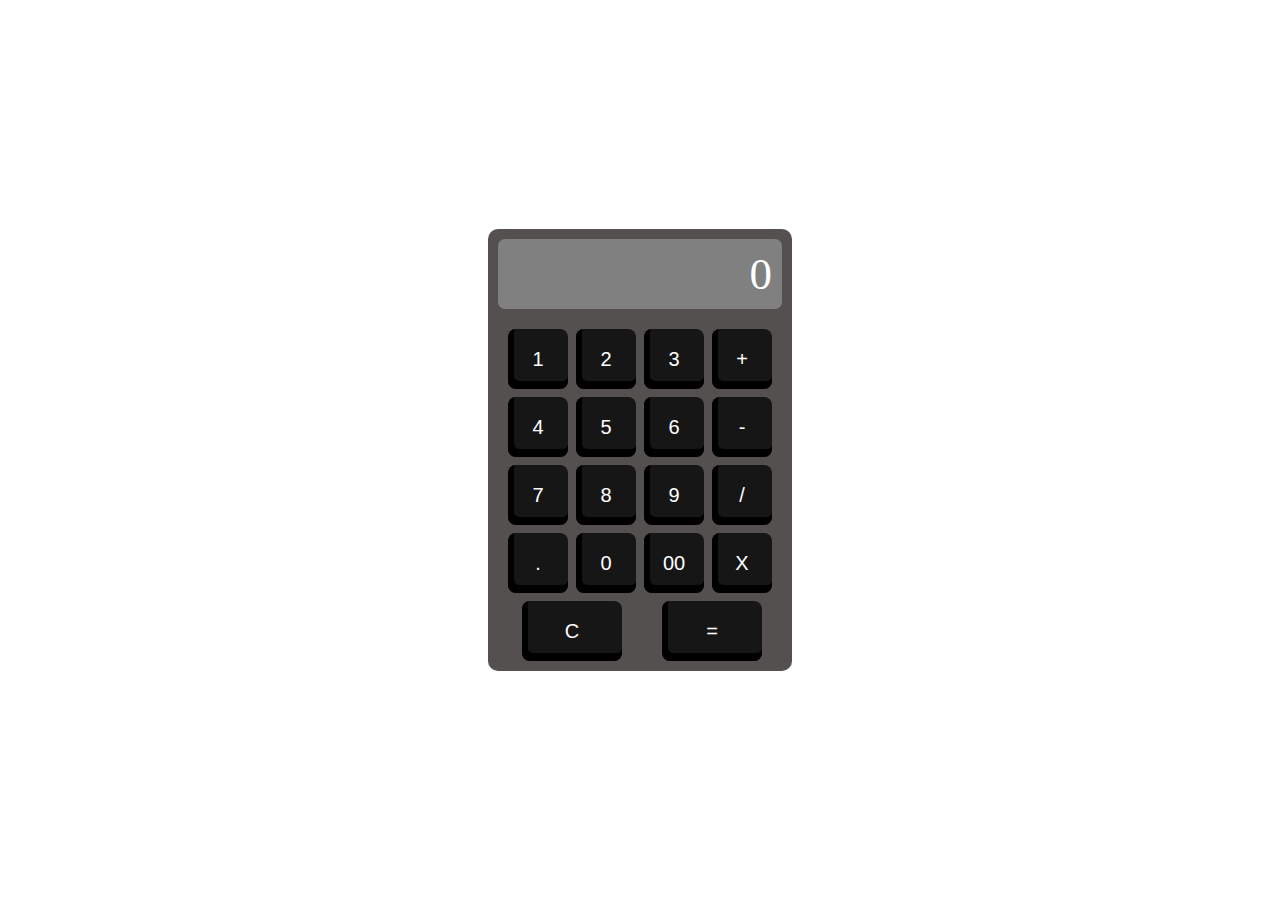
<file: Calculator/index.html>
<!DOCTYPE html>
<html lang="en">
  <head>
    <meta charset="UTF-8" />
    <meta name="viewport" content="width=device-width, initial-scale=1.0" />
    <title>Calculator</title>
    <link rel="icon" href="calculator.png" type="image/x-icon">
    <link rel="stylesheet" href="style.css" />
  </head>
  <body>
    <div class="container">
      <div class="display"><span id="screen">0</span></div>
      <div class="btns">
        <button class="btn">1</button>
        <button class="btn">2</button>
        <button class="btn">3</button>
        <button class="btn">+</button>
        <button class="btn">4</button>
        <button class="btn">5</button>
        <button class="btn">6</button>
        <button class="btn">-</button>
        <button class="btn">7</button>
        <button class="btn">8</button>
        <button class="btn">9</button>
        <button class="btn">/</button>
        <button class="btn">.</button>
        <button class="btn">0</button>
        <button class="btn">00</button>
        <button class="btn" id="multiply">X</button>
        <button class="btn clear">C</button>
        <button class="btn evaluate">=</button>
      </div>
    </div>
    <script src="script.js"></script>
  </body>
</html>
</file>
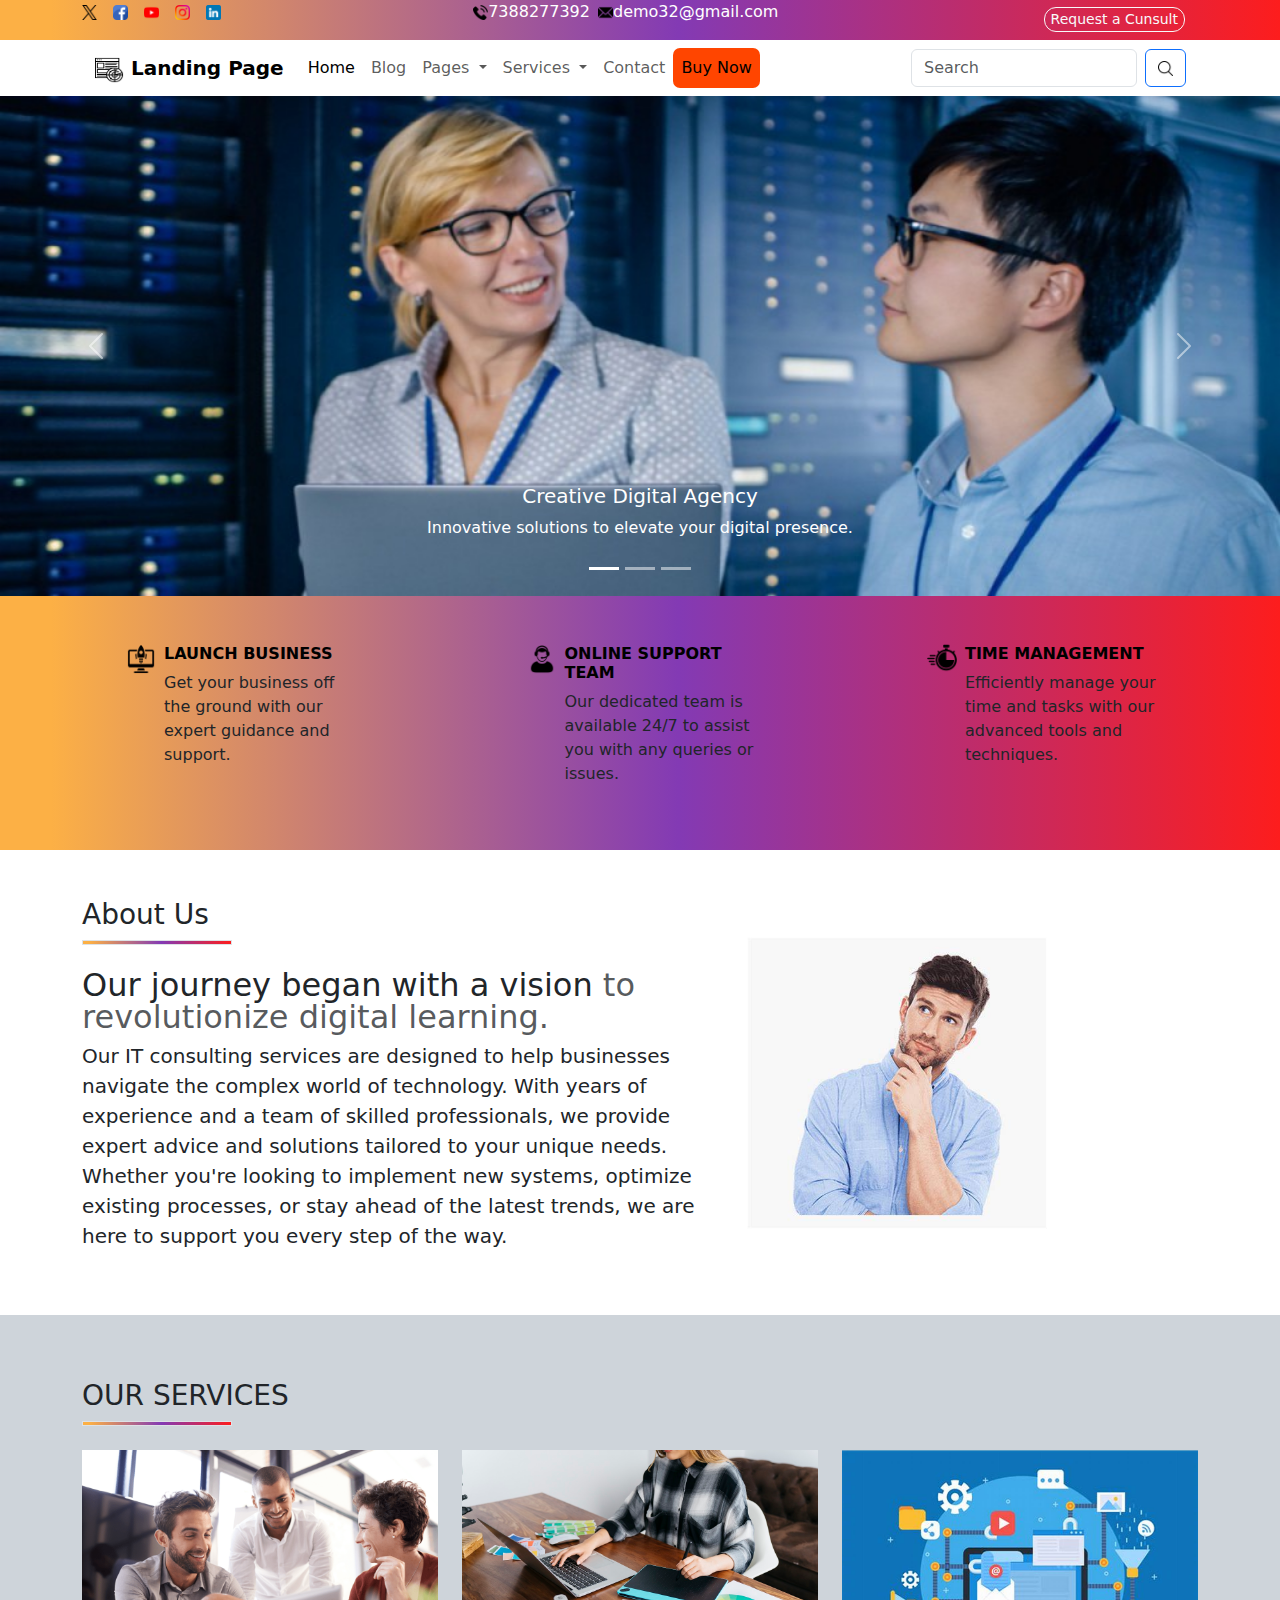
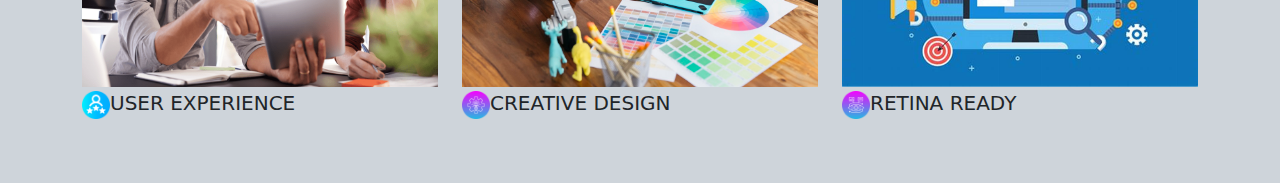
<file: LandingPage/index.html>
<!DOCTYPE html>
<html lang="en">
  <head>
    <meta charset="utf-8" />
    <meta name="viewport" content="width=device-width, initial-scale=1" />
    <title>Landing page</title>
    <link rel="icon" href="template.png" type="image/x-icon">
    <link rel="stylesheet" href="style.css" />
    <link
      href="https://cdn.jsdelivr.net/npm/bootstrap@5.3.3/dist/css/bootstrap.min.css"
      rel="stylesheet"
      integrity="sha384-QWTKZyjpPEjISv5WaRU9OFeRpok6YctnYmDr5pNlyT2bRjXh0JMhjY6hW+ALEwIH"
      crossorigin="anonymous"
    />
  </head>
  <body>
    <!-- Navbar top -->
    <div class="gradiant">
      <div class="container d-flex justify-content-between align-items-start">
        <div class="logo gap-3 d-flex">
          <a href="#"
            ><img height="15" width="15" src="twitter.png" alt="" srcset=""
          /></a>
          <a href="#"
            ><img height="15" width="15" src="facebook.png" alt="" srcset=""
          /></a>
          <a href="#"
            ><img height="15" width="15" src="youtube.png" alt="" srcset=""
          /></a>
          <a href="#"
            ><img height="15" width="15" src="instagram.png" alt="" srcset=""
          /></a>
          <a href="#"
            ><img height="15" width="15" src="linkedin.png" alt="" srcset=""
          /></a>
        </div>
        <div class="mob d-flex">
          <a href="#"
            ><img height="15" width="15" src="telephone.png" alt="" srcset=""
          /></a>
          <p class="text-white">7388277392</p>
          <a href="#"
            ><img  class="ms-2" height="15" width="15" src="email.png" alt="" srcset=""
          /></a>
          <p class="text-white">demo32@gmail.com</p>
        </div>
        <div class="btn">
          <button type="button" class="btn btn-sm btn-outline-light">
            Request a Cunsult
          </button>
        </div>
      </div>
    </div>
    <!-- Navbar -->
    <div class="container">
      <nav class="navbar navbar-expand-lg nav">
        <div class="container-fluid">
          <a class="navbar-brand fw-semibold" href="#">
            <img
              src="navLogo.png"
              alt="Logo"
              width="30"
              height="26"
              class="d-inline-block align-text-center"
            />
            Landing Page
          </a>
          <button
            class="navbar-toggler"
            type="button"
            data-bs-toggle="collapse"
            data-bs-target="#navbarSupportedContent"
            aria-controls="navbarSupportedContent"
            aria-expanded="false"
            aria-label="Toggle navigation"
          >
            <span class="navbar-toggler-icon"></span>
          </button>
          <div class="collapse navbar-collapse" id="navbarSupportedContent">
            <ul class="navbar-nav me-auto mb-2 mb-lg-0">
              <li class="nav-item">
                <a class="nav-link active" aria-current="page" href="#">Home</a>
              </li>
              <li class="nav-item">
                <a class="nav-link" aria-current="page" href="#">Blog</a>
              </li>
              <li class="nav-item dropdown">
                <a
                  class="nav-link dropdown-toggle"
                  href="#"
                  role="button"
                  data-bs-toggle="dropdown"
                  aria-expanded="false"
                >
                  Pages
                </a>
                <ul class="dropdown-menu">
                  <li><a class="dropdown-item" href="#">landing Page</a></li>
                  <li><a class="dropdown-item" href="#">Development</a></li>
                  <li><hr class="dropdown-divider" /></li>
                  <li>
                    <a class="dropdown-item" href="#">About Us</a>
                  </li>
                </ul>
              </li>
              <li class="nav-item dropdown">
                <a
                  class="nav-link dropdown-toggle"
                  href="#"
                  role="button"
                  data-bs-toggle="dropdown"
                  aria-expanded="false"
                >
                  Services
                </a>
                <ul class="dropdown-menu">
                  <li><a class="dropdown-item" href="#">Designing</a></li>
                  <li><a class="dropdown-item" href="#">Development</a></li>
                  <li><a class="dropdown-item" href="#">Maintainance</a></li>
                </ul>
              </li>
              <li class="nav-item">
                <a class="nav-link" aria-current="page" href="#">Contact</a>
              </li>
              <li class="nav-item buyNow">
                <a
                  class="nav-link active fw-medium"
                  aria-current="page"
                  href="#"
                  >Buy Now</a
                >
              </li>
            </ul>
            <form class="d-flex" role="search">
              <input
                class="form-control me-2"
                type="search"
                placeholder="Search"
                aria-label="Search"
              />
              <button class="btn btn-outline-primary" type="submit">
                <img height="15" width="15" src="search.png" alt="" srcset="" />
              </button>
            </form>
          </div>
        </div>
      </nav>
    </div>
    <!-- Carousel -->
    <div
      id="carouselExampleCaptions"
      class="carousel slide"
      data-bs-ride="carousel"
      data-bs-interval="4000"
    >
      <div class="carousel-indicators">
        <button
          type="button"
          data-bs-target="#carouselExampleCaptions"
          data-bs-slide-to="0"
          class="active"
          aria-current="true"
          aria-label="Slide 1"
        ></button>
        <button
          type="button"
          data-bs-target="#carouselExampleCaptions"
          data-bs-slide-to="1"
          aria-label="Slide 2"
        ></button>
        <button
          type="button"
          data-bs-target="#carouselExampleCaptions"
          data-bs-slide-to="2"
          aria-label="Slide 3"
        ></button>
      </div>
      <div class="carousel-inner">
        <div class="carousel-item active">
          <img
            src="carousel1.jpg"
            class="d-block w-100"
            height="500px"
            alt="..."
          />
          <div class="carousel-caption d-none d-md-block">
            <h5>Creative Digital Agency</h5>
            <p>Innovative solutions to elevate your digital presence.</p>
          </div>
        </div>
        <div class="carousel-item">
          <img
            src="carousel2.jpg"
            class="d-block w-100"
            height="500px"
            alt="..."
          />
          <div class="carousel-caption d-none d-md-block">
            <h5>We are Creative</h5>
            <p>Bringing your ideas to life with innovative designs.</p>
          </div>
        </div>
        <div class="carousel-item">
          <img
            src="carousel3.jpg"
            class="d-block w-100"
            height="500px"
            alt="..."
          />
          <div class="carousel-caption d-none d-md-block">
            <h5>Consulting Services</h5>
            <p>Expert advice to help you achieve your business goals.</p>
          </div>
        </div>
      </div>
      <button
        class="carousel-control-prev"
        type="button"
        data-bs-target="#carouselExampleCaptions"
        data-bs-slide="prev"
      >
        <span class="carousel-control-prev-icon" aria-hidden="true"></span>
        <span class="visually-hidden">Previous</span>
      </button>
      <button
        class="carousel-control-next"
        type="button"
        data-bs-target="#carouselExampleCaptions"
        data-bs-slide="next"
      >
        <span class="carousel-control-next-icon" aria-hidden="true"></span>
        <span class="visually-hidden">Next</span>
      </button>
    </div>
    <!-- Features cards -->
    <div class="gradiant">
      <div class="container px-4" id="icon-grid">
        <div
          class="row justify-content-between row-cols-1 row-cols-sm-2 row-cols-md-3 row-cols-lg-4 px-4 py-5"
        >
          <div class="col d-flex align-items-start">
            <img
              src="launch.png"
              class="mx-2"
              width="30"
              height="30"
              alt=""
              srcset=""
            />
            <div>
              <h3 class="fw-bold mb-2 fs-6 text-body-emphasis">
                LAUNCH BUSINESS
              </h3>
              <p class="">
                Get your business off the ground with our expert guidance and
                support.
              </p>
            </div>
          </div>
          <div class="col d-flex align-items-start">
            <img
              src="support.png"
              class="mx-2"
              width="30"
              height="30"
              alt=""
              srcset=""
            />
            <div>
              <h3 class="fw-bold mb-2 fs-6 text-body-emphasis">
                ONLINE SUPPORT TEAM
              </h3>
              <p>
                Our dedicated team is available 24/7 to assist you with any
                queries or issues.
              </p>
            </div>
          </div>
          <div class="col d-flex align-items-start">
            <img
              src="time.png"
              class="mx-2"
              width="30"
              height="30"
              alt=""
              srcset=""
            />
            <div>
              <h3 class="fw-bold mb-2 fs-6 text-body-emphasis">
                TIME MANAGEMENT
              </h3>
              <p>
                Efficiently manage your time and tasks with our advanced tools
                and techniques.
              </p>
            </div>
          </div>
        </div>
      </div>
    </div>
    <!-- About Us -->
    <div class="container mx-auto my-5">
      <div
        class="row featurette d-flex justify-content-center align-items-center"
      >
        <div class="col-md-7">
          <h3>About Us</h3>
          <div class="border gradiant mb-4" style="height: 5px; width: 150px"></div>
          <h2 class="featurette-heading fw-normal lh-1">
            Our journey began with a vision
            <span class="text-body-secondary"
              >to revolutionize digital learning.</span
            >
          </h2>
          <p class="lead">
            Our IT consulting services are designed to help businesses navigate
            the complex world of technology. With years of experience and a team
            of skilled professionals, we provide expert advice and solutions
            tailored to your unique needs. Whether you're looking to implement
            new systems, optimize existing processes, or stay ahead of the
            latest trends, we are here to support you every step of the way.
          </p>
        </div>
        <div class="col-md-5">
          <img
            class="bd-placeholder-img bd-placeholder-img-lg featurette-image img-fluid mx-auto"
            width="300"
            height="300"
            src="about.jpg"
            alt=""
          />
        </div>
      </div>
    </div>
    <!-- Footer -->
    <div class="bg-dark-subtle py-3">
     <div class="container my-5">
      <h3>OUR SERVICES</h3>
      <div class="border gradiant mb-4 " style="height: 5px; width: 150px "></div>
      <div class="row row-cols-1 row-cols-md-3">
        <div class="col">
          <div class="">
            <img src="footer1.png" class="card-img-top" height="" alt="...">
            <div class="card-body">
              <div class="d-flex justify-content-start align-items-center ">
                <img src="Flogo1.png" alt="" class="mt-1" height="28" width="28" srcset="">
                <h5 class="card-title">USER EXPERIENCE</h5>
              </div>
            </div>
          </div>
        </div>
        <div class="col">
          <div class="">
            <img src="footer2.jpg" class="card-img-top" height="" alt="...">
            <div class="card-body">
              <div class="d-flex justify-content-start align-items-center ">
                <img src="Flogo2.png"  class="mt-1" height="28" width="28" srcset="">
                <h5 class="card-title">CREATIVE DESIGN</h5>
              </div>
            </div>
          </div>
        </div>
        <div class="col">
          <div class="col">
            <div class="">
              <img src="footer3.jpg" class="card-img-top" height="" alt="...">
              <div class="card-body">
                <div class="d-flex justify-content-start align-items-center ">
                  <img src="Flogo3.png" alt="" class="mt-1" height="28" width="28" srcset="">
                  <h5 class="card-title">RETINA READY</h5>
                </div>
              </div>
            </div>
          </div>
      </div>
    </div>
    <script
      src="https://cdn.jsdelivr.net/npm/bootstrap@5.3.3/dist/js/bootstrap.bundle.min.js"
      integrity="sha384-YvpcrYf0tY3lHB60NNkmXc5s9fDVZLESaAA55NDzOxhy9GkcIdslK1eN7N6jIeHz"
      crossorigin="anonymous"
    ></script>
  </body>
</html>
</file>
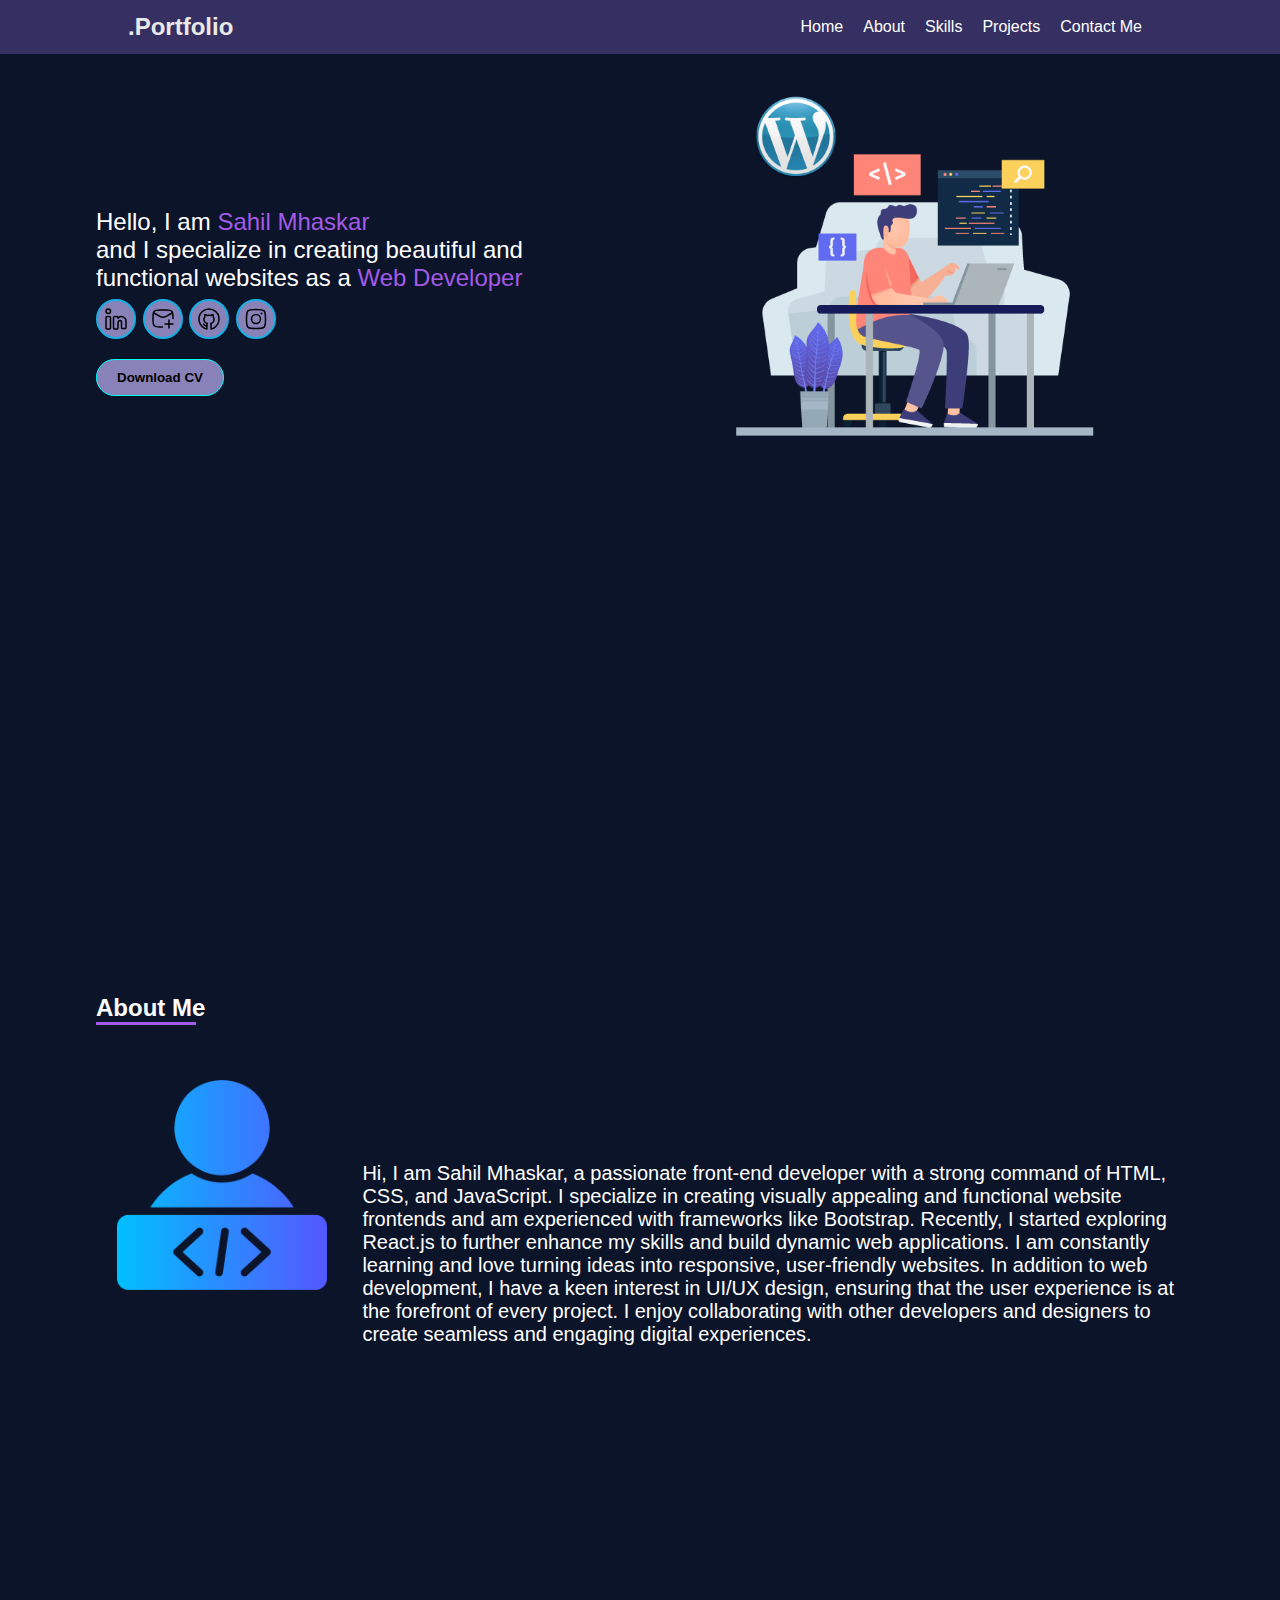
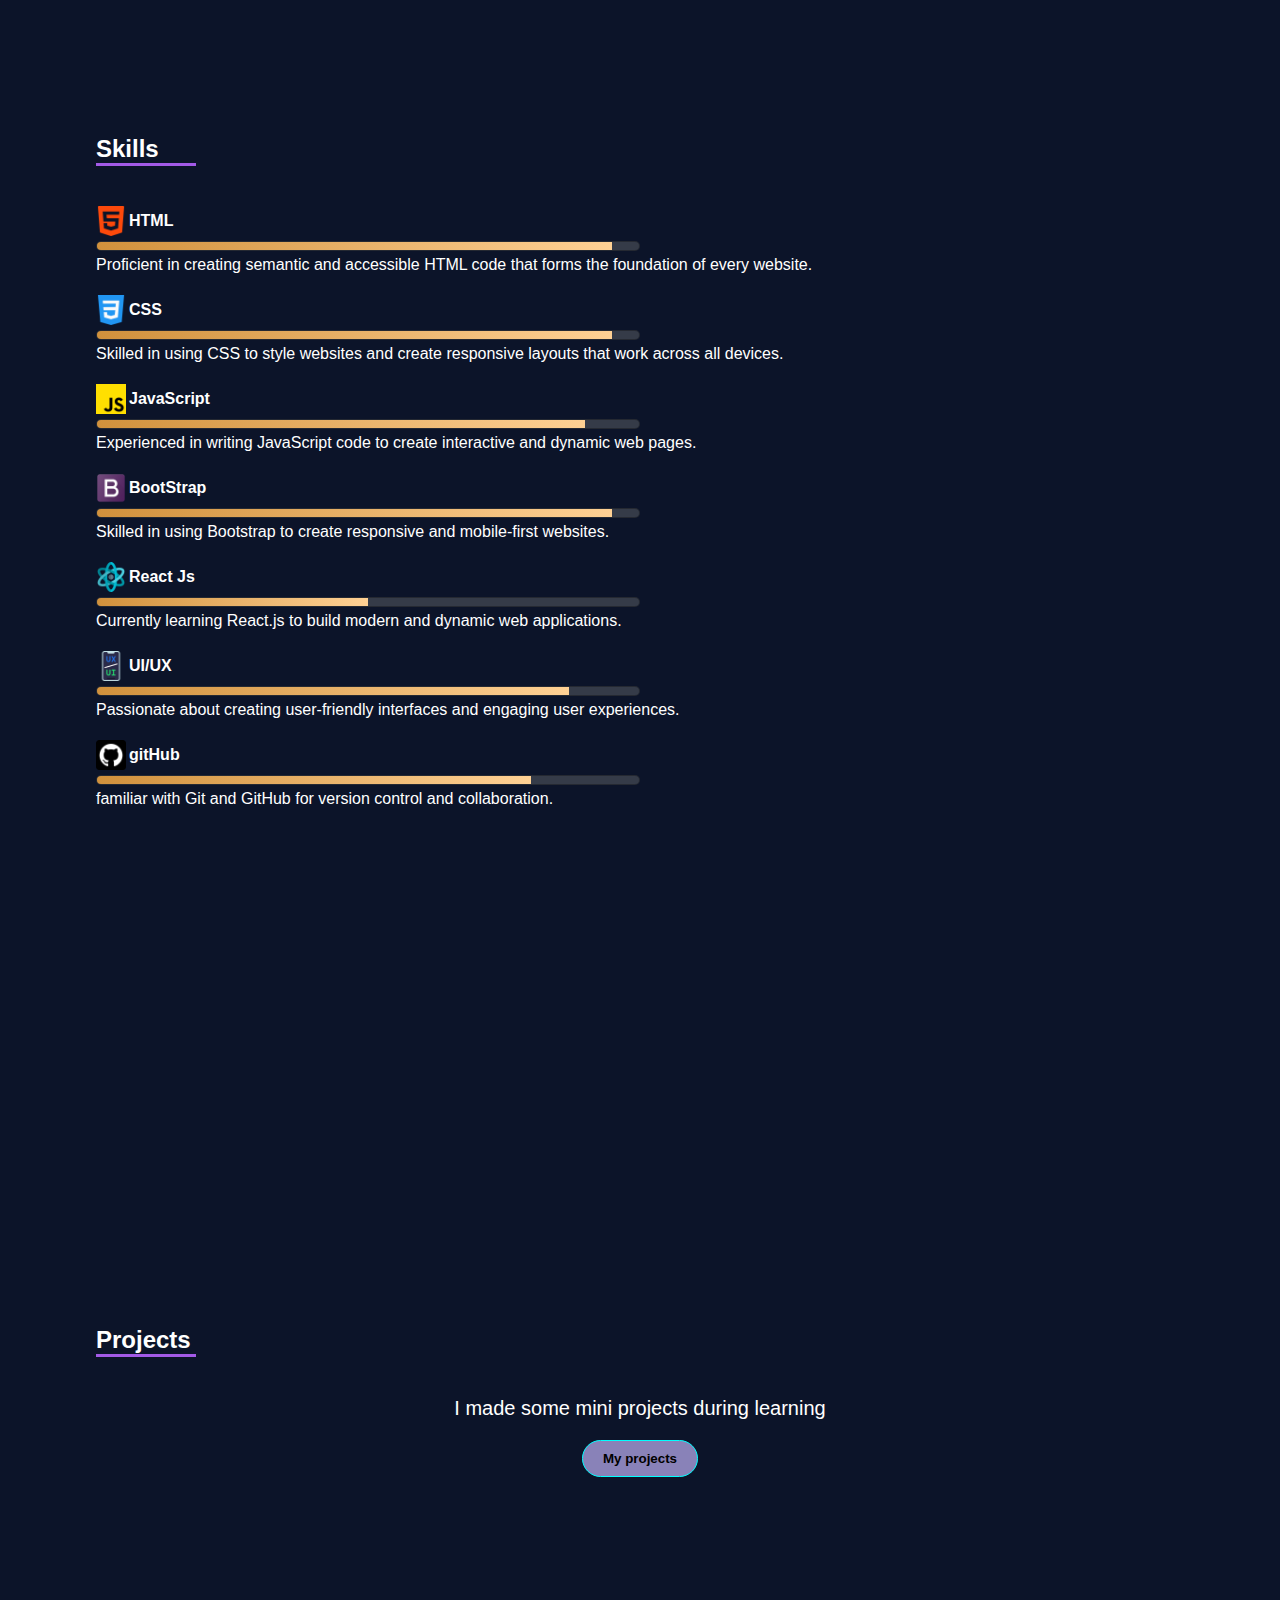
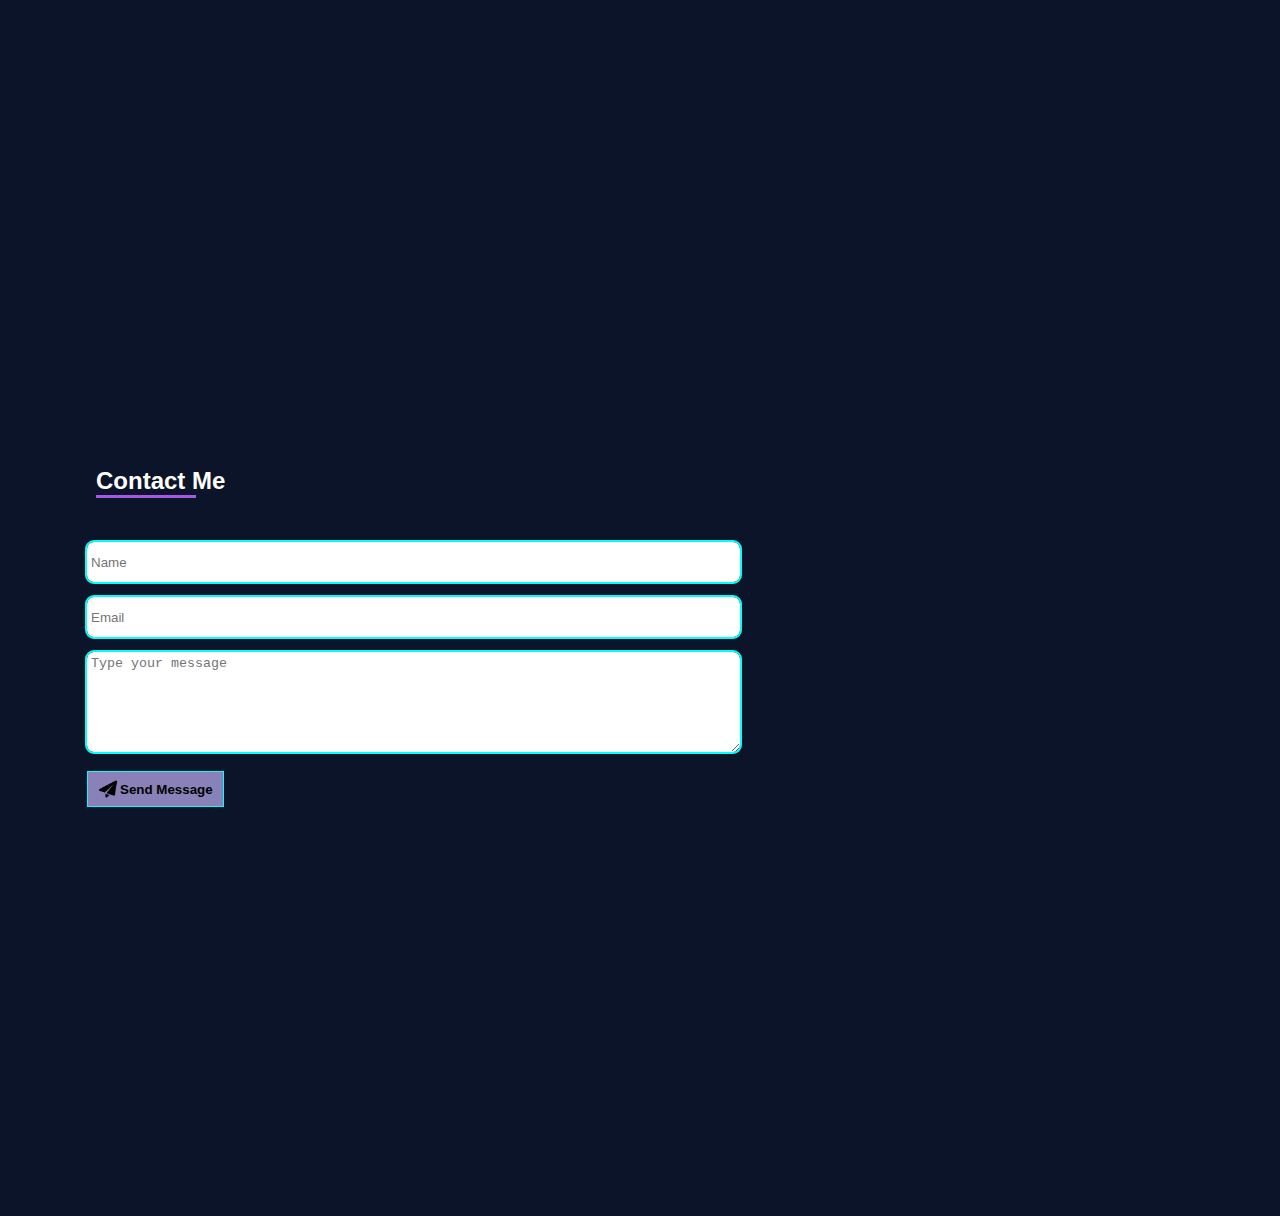
<file: Portfolio/index.html>
<!DOCTYPE html>
<html lang="en">
<head>
    <meta charset="UTF-8">
    <meta name="viewport" content="width=device-width, initial-scale=1.0">
    <title>Portfolio</title>
    <link rel="icon" href="cv.png" type="image/x-icon">
    <link rel="stylesheet" href="style.css">
</head>
<body>
    <header class="header">
        <a href="" class="logo">.Portfolio</a>
        <div class="navbar">
            <a href="#home">Home</a>
            <a href="#about">About</a>
            <a href="#skills">Skills</a>
            <a href="#project">Projects</a>
            <a href="#contact">Contact Me</a>
        </div>
    </header>
   <main>
    <section class="first" id="home">
        <div class="leftSection">
            Hello, I am <span class="purple">Sahil Mhaskar</span>
            <div>and I specialize in creating beautiful and functional websites as a <span class="purple">Web Developer</span></div>
            <div class="icons">
                <a href="https://www.linkedin.com/in/sahil-mhaskar-3b36b730b/"> <svg xmlns="http://www.w3.org/2000/svg" viewBox="0 0 24 24" width="24" height="24" color="#000000" fill="none">
                    <path d="M4.5 9.5H4C3.05719 9.5 2.58579 9.5 2.29289 9.79289C2 10.0858 2 10.5572 2 11.5V20C2 20.9428 2 21.4142 2.29289 21.7071C2.58579 22 3.05719 22 4 22H4.5C5.44281 22 5.91421 22 6.20711 21.7071C6.5 21.4142 6.5 20.9428 6.5 20V11.5C6.5 10.5572 6.5 10.0858 6.20711 9.79289C5.91421 9.5 5.44281 9.5 4.5 9.5Z" stroke="currentColor" stroke-width="1.5" />
                    <path d="M6.5 4.25C6.5 5.49264 5.49264 6.5 4.25 6.5C3.00736 6.5 2 5.49264 2 4.25C2 3.00736 3.00736 2 4.25 2C5.49264 2 6.5 3.00736 6.5 4.25Z" stroke="currentColor" stroke-width="1.5" />
                    <path d="M12.326 9.5H11.5C10.5572 9.5 10.0858 9.5 9.79289 9.79289C9.5 10.0858 9.5 10.5572 9.5 11.5V20C9.5 20.9428 9.5 21.4142 9.79289 21.7071C10.0858 22 10.5572 22 11.5 22H12C12.9428 22 13.4142 22 13.7071 21.7071C14 21.4142 14 20.9428 14 20L14.0001 16.5001C14.0001 14.8433 14.5281 13.5001 16.0879 13.5001C16.8677 13.5001 17.5 14.1717 17.5 15.0001V19.5001C17.5 20.4429 17.5 20.9143 17.7929 21.2072C18.0857 21.5001 18.5572 21.5001 19.5 21.5001H19.9987C20.9413 21.5001 21.4126 21.5001 21.7055 21.2073C21.9984 20.9145 21.9985 20.4432 21.9987 19.5006L22.0001 14.0002C22.0001 11.515 19.6364 9.50024 17.2968 9.50024C15.9649 9.50024 14.7767 10.1531 14.0001 11.174C14 10.5439 14 10.2289 13.8632 9.995C13.7765 9.84686 13.6531 9.72353 13.505 9.63687C13.2711 9.5 12.9561 9.5 12.326 9.5Z" stroke="currentColor" stroke-width="1.5" stroke-linejoin="round" />
                </svg></a>
                <a href="mailto:mhaskarsahil60@gmail.com"><svg xmlns="http://www.w3.org/2000/svg" viewBox="0 0 24 24" width="24" height="24" color="#000000" fill="none">
                    <path d="M2 5.5L8.91302 9.42462C11.4387 10.8585 12.5613 10.8585 15.087 9.42462L22 5.5" stroke="currentColor" stroke-width="1.5" stroke-linejoin="round" />
                    <path d="M11.5 20C11.5 20 10.0691 19.9878 9.09883 19.9634C5.95033 19.8843 4.37608 19.8448 3.24496 18.7094C2.11383 17.5739 2.08114 16.0412 2.01577 12.9756C1.99475 11.9899 1.99474 11.0101 2.01576 10.0244C2.08114 6.95885 2.11382 5.42608 3.24495 4.29065C4.37608 3.15521 5.95033 3.11566 9.09882 3.03656C11.0393 2.98781 12.9607 2.98781 14.9012 3.03657C18.0497 3.11568 19.6239 3.15523 20.7551 4.29066C21.8862 5.42609 21.9189 6.95886 21.9842 10.0244C21.9918 10.3812 21.9967 10.9995 21.9988 11.5" stroke="currentColor" stroke-width="1.5" stroke-linecap="round" stroke-linejoin="round" />
                    <path d="M14 17H22M18 21L18 13" stroke="currentColor" stroke-width="1.5" stroke-linecap="round" stroke-linejoin="round" />
                </svg></a>
                <a href="https://github.com/CodeWithSahil28?tab=repositories"><svg xmlns="http://www.w3.org/2000/svg" viewBox="0 0 24 24" width="24" height="24" color="#000000" fill="none">
                    <path d="M6.51734 17.1132C6.91177 17.6905 8.10883 18.9228 9.74168 19.2333M9.86428 22C8.83582 21.8306 2 19.6057 2 12.0926C2 5.06329 8.0019 2 12.0008 2C15.9996 2 22 5.06329 22 12.0926C22 19.6057 15.1642 21.8306 14.1357 22C14.1357 22 13.9267 18.5826 14.0487 17.9969C14.1706 17.4113 13.7552 16.4688 13.7552 16.4688C14.7262 16.1055 16.2043 15.5847 16.7001 14.1874C17.0848 13.1032 17.3268 11.5288 16.2508 10.0489C16.2508 10.0489 16.5318 7.65809 15.9996 7.56548C15.4675 7.47287 13.8998 8.51192 13.8998 8.51192C13.4432 8.38248 12.4243 8.13476 12.0018 8.17939C11.5792 8.13476 10.5568 8.38248 10.1002 8.51192C10.1002 8.51192 8.53249 7.47287 8.00036 7.56548C7.46823 7.65809 7.74917 10.0489 7.74917 10.0489C6.67316 11.5288 6.91516 13.1032 7.2999 14.1874C7.79575 15.5847 9.27384 16.1055 10.2448 16.4688C10.2448 16.4688 9.82944 17.4113 9.95135 17.9969C10.0733 18.5826 9.86428 22 9.86428 22Z" stroke="currentColor" stroke-width="1.5" stroke-linecap="round" stroke-linejoin="round" />
                </svg></a>
                <a href="https://www.instagram.com/mr.sahil_mhaskar28/"><svg xmlns="http://www.w3.org/2000/svg" viewBox="0 0 24 24" width="24" height="24" color="#000000" fill="none">
                    <path d="M2.5 12C2.5 7.52166 2.5 5.28249 3.89124 3.89124C5.28249 2.5 7.52166 2.5 12 2.5C16.4783 2.5 18.7175 2.5 20.1088 3.89124C21.5 5.28249 21.5 7.52166 21.5 12C21.5 16.4783 21.5 18.7175 20.1088 20.1088C18.7175 21.5 16.4783 21.5 12 21.5C7.52166 21.5 5.28249 21.5 3.89124 20.1088C2.5 18.7175 2.5 16.4783 2.5 12Z" stroke="currentColor" stroke-width="1.5" stroke-linejoin="round" />
                    <path d="M16.5 12C16.5 14.4853 14.4853 16.5 12 16.5C9.51472 16.5 7.5 14.4853 7.5 12C7.5 9.51472 9.51472 7.5 12 7.5C14.4853 7.5 16.5 9.51472 16.5 12Z" stroke="currentColor" stroke-width="1.5" />
                    <path d="M17.5078 6.5L17.4988 6.5" stroke="currentColor" stroke-width="2" stroke-linecap="round" stroke-linejoin="round" />
                </svg></a>
            </div>
            <div class="btn">
                <a href="https://drive.google.com/file/d/1oq6nUiVfyJ-tN1jgDp_hyIemeErr4QsI/view?usp=drive_link"><button class="cv">Download CV</button></a>
            </div>
        </div>
        <div class="rightSection">
            <img src="bg.png" alt="" srcset="">
        </div>
    </section>
    <div class="heading" id="about">
        <h2>About Me</h2>
        <div class="line"></div>
    </div>
    <section class="second">
        <div class="aboutRight"><img src="about.png" height="240" alt="" srcset=""></div>
        <div class="aboutLeft">Hi, I am Sahil Mhaskar, a passionate front-end developer with a strong command of HTML, CSS, and JavaScript. I specialize in creating visually appealing and functional website frontends and am experienced with frameworks like Bootstrap. Recently, I started exploring React.js to further enhance my skills and build dynamic web applications. I am constantly learning and love turning ideas into responsive, user-friendly websites. In addition to web development, I have a keen interest in UI/UX design, ensuring that the user experience is at the forefront of every project. I enjoy collaborating with other developers and designers to create seamless and engaging digital experiences.</div>
    </section>
    <div class="heading" id="skills">
        <h2>Skills</h2>
        <div class="line"></div>
    </div>
    <section class="third">
        <div class="skill">
            <div class="skillContent"> 
                <img src="html.png" height="30" alt="" srcset="">
                <h4>HTML</h4>
            </div>
            <span class="bar"><span class="html"></span></span>
            <p>Proficient in creating semantic and accessible HTML code that forms the foundation of every website.</p>
        </div>
        <div class="skill">
            <div class="skillContent"> 
                <img src="css.png" height="30" alt="" srcset="">
                <h4>CSS</h4>
            </div>
                <span class="bar"><span class="html"></span></span>
                <p>Skilled in using CSS to style websites and create responsive layouts that work across all devices.</p>
            </div>
        </div>
        <div class="skill">
            <div class="skillContent"> 
                <img src="js.png" height="30" alt="" srcset="">
                <h4>JavaScript</h4>
            </div>
            <span class="bar"><span class="JavaScript"></span></span>
            <p>Experienced in writing JavaScript code to create interactive and dynamic web pages.</p>
        </div>
        <div class="skill">
            <div class="skillContent"> 
                <img src="bootstrap.png" height="30" alt="" srcset="">
                <h4>BootStrap</h4>
            </div>
            <span class="bar"><span class="BootStrap"></span></span>
            <p>Skilled in using Bootstrap to create responsive and mobile-first websites.</p>
        </div>
        <div class="skill">
            <div class="skillContent"> 
                <img src="react.png" height="30" alt="" srcset="">
                <h4>React Js</h4>
            </div>
            <span class="bar"><span class="react"></span></span>
            <p>Currently learning React.js to build modern and dynamic web applications.</p>
        </div>
        <div class="skill">
            <div class="skillContent"> 
                <img src="uiux.png" height="30" alt="" srcset="">
                <h4>UI/UX</h4>
            </div>
            <span class="bar"><span class="uiux"></span></span>
            <p>Passionate about creating user-friendly interfaces and engaging user experiences.</p>
        </div>
        <div class="skill">
            <div class="skillContent"> 
                <img src="github.png" height="30" alt="" srcset="">
                <h4>gitHub</h4>
            </div>
            <span class="bar"><span class="gitHub"></span></span>
            <p>familiar with Git and GitHub for version control and collaboration.</p>
        </div>
    </section>
    <div class="heading" id="project">
        <h2>Projects</h2>
        <div class="line"></div>
    </div>
    <section class="fourth">
        <p>I made some mini projects during learning</p>
        <a href="https://github.com/CodeWithSahil28/Mini_Projects"><button>My projects</button></a>
    </section>
    <div class="heading" id="contact">
        <h2>Contact Me</h2>
        <div class="line"></div>
    </div>
    <section class="fifth">
                <div class="inputBox">
                    <input type="text" placeholder="Name" required>
                </div class="inputBox">
                <div class="inputBox">
                    <input type="email" placeholder="Email" required>
                </div class="textarea">
                <div class="textarea">
                    <textarea name="Message" id="msg"placeholder="Type your message"></textarea>
                </div>
                <div class="btn">
                    <button type="submit">
                        <img src="send.png" height="20px" alt="" srcset="">
                        Send Message
                    </button>
                </div>
    </section>
   </main>
</body>
</html>
</file>
<file: Calculator/style.css>
* {
    margin: 0;
    padding: 0;
}
body {
    display: flex;
    justify-content: center;
    align-items: center;
    height: 100vh;
}
.container{
    background-color: rgb(84, 80, 80);
    border-radius: 10px;
}
.display{
    display: flex;
    align-items: center;
    justify-content: flex-end;
    margin: 10px;
    background-color: gray;
    height: 70px;
    border-radius: 7px;
}
.display span{
    font-size: 45px;
    color: white;
    margin-right: 10px;
}
.btns{
    padding: 10px 20px;
    /* width:60% ; */
    display: grid;
    align-items: center;
    justify-items: center;
    grid-template-columns:1fr 1fr 1fr 1fr;
    gap:8px;
}
.btn{
    box-shadow: inset 3px -5px 0px 3px #000;
    border: none;
    border-radius: 8px;
    font-size:20px;
    color: white;
    background-color: rgb(23, 22, 22);
    border: none;
    height:60px;
    width: 60px;
    cursor: pointer;
    margin: 0;
}
.yellow{
    background-color: rgb(255, 196, 0);
}
.clear{
    width: 100px;
    grid-column: span 2;
    margin: 0;
}
.evaluate{
    grid-column: 2fr;
    width: 100px;
    grid-column: span 2;
    margin-left: 8px;
}
</file>
<file: LandingPage/style.css>
*{
    margin: 0;
    padding: 0;
    box-sizing: border-box;
}
.gradiant{
    background: linear-gradient(90deg, rgba(252,176,69,1) 4%, rgba(131,58,180,1) 53%, rgba(253,29,29,1) 100%);
}
.btn button{
    border-radius: 12px;
    padding: 1px 6px;
}
.buyNow{
    background-color: orangered;
    border-radius: 7px;
}
</file>
<file: Portfolio/style.css>
* {
    margin: 0;
    padding: 0;
    box-sizing: border-box;
}

body {
    font-family: 'Poppins', sans-serif;
    background-color: #0c1429;
    position: relative;
}

.header {
    display: flex;
    justify-content: space-between;
    align-items: center;
    padding: 13px 10%;
    background-color: #363062;
    position: sticky;
    top: 0;
}

.navbar {
    color: white;
    display: flex;
    justify-content: space-between;
    align-items: center;
}

.navbar a {
    color: white;
    text-decoration: none;
    margin: 0 10px;
}

.navbar a:hover {
    color: rgb(163, 90, 231);
}

.logo {
    font-size: 1.5rem;
    font-weight: 700;
    color: #e9e9e9;
    text-decoration: none;
}

.first {
    display: flex;
    justify-content: space-around;
    height: 100vh;
}

.first>div {
    width: 35%;
}

.leftSection {
    color: white;
    font-size: 1.5rem;
    margin: 12% 0;
}
.icons{
    margin-top: 7px;
}
.icons a {
    display: inline-flex;
    justify-content: center;
    align-items: center;
    width: 40px;
    height: 40px;
    background-color: #8982b8;
    color: aqua;
    border-radius: 50%;
    border: solid 2px rgb(22, 175, 227);
    text-decoration: none;

}
.cv{
    margin-top: 20px;
    padding: 10px 20px;
    background-color: #8982b8;
    color: black;
    font-weight: 600;
    border-radius: 20px;
    border:1px solid aqua;
    cursor: pointer;
}
.rightSection img {
    width: 80%;
    margin-top: 24px;
}

.purple {
    color: rgb(163, 90, 231);
}
.about{
    width: 85%;
    margin: 0 auto;
    color: white;
}
.line{
    width: 100px;
    height: 3px;
    background-color: rgb(163, 90, 231);
}
.second{
    margin: 20px 8%;
    height: 70vh;
    color: white;
    display: flex;
}
.second >div{
    height: 60%;
}
.aboutLeft{
    display: flex;
    align-items: center;
    font-size: 20px;
}
.aboutRight{
    margin-right: 20px;
}
.heading{
    width: 85%;
    margin: 40px auto;
    color: white;
}
.third{
    height: 120vh;
    width: 85%;
    margin: 30px auto;
    color: white;
}
.skill{
    margin: 21px 0;
}
.skillContent{
    display:flex;
    align-items: center;
    gap: 3px;
    margin:3px 0 ;
}
.bar{
    background: #353b48;
    display: block;
    height: 10px;
    width: 50%;
    border: 1px solid rgba(0, 0, 0, 0.3);
    border-radius: 10px;
    overflow: hidden;
    margin: 5px 0;
}
.bar span{
    height:10px;
    float:left;
    background:linear-gradient(to right, #d1913c, #ffd194);
}
.html{
    width:95%;
}
.css{
    width:95%;
}
.JavaScript{
    width:90%;
}
.BootStrap{
    width:95%;
}
.react{
    width:50%;
}
.uiux{
    width:87%;
}
.gitHub{
    width:80%;
}
.fourth{
    height: 70vh;
    width: 85%;
    margin: 30px auto;
    color: white;
    display: flex;
    flex-direction: column;
    justify-content:flex-start;
    align-items: center;
}
.fourth p{
    font-size: 20px;
}
.fourth button{
    margin-top: 20px;
    padding: 10px 20px;
    background-color: #8982b8;
    color: black;
    font-weight: 600;
    border-radius: 20px;
    border:1px solid aqua;
    cursor: pointer;
}
.fifth{
    height: 70vh;
    width: 85%;
    margin:44px 87px;  
    color: white;
    display: flex;
    flex-direction: column;
    justify-content: flex-start;
    gap: 15px;
}
.inputBox>input{
    padding: 4px;
    width:60%;
    height: 40px;
    outline:2px solid aqua;
    border: none;
    border-radius: 7px;
}   
textarea{
    width: 60%;
    height: 100px;
    border-radius: 7px;
    outline:2px solid aqua;
    border: none;
    padding: 4px;
}
.btn > button{
    padding: 7px 10px;
    background-color:#8982b8;
    color: black;
    border: none;
    border: 1px solid aqua;
    font-weight: 600;
    cursor: pointer;
    display:flex;
    align-items: center;
    gap: 2px;
}
.btn > button:hover{
    background-color: rgb(219, 195, 241);
}
</file>
